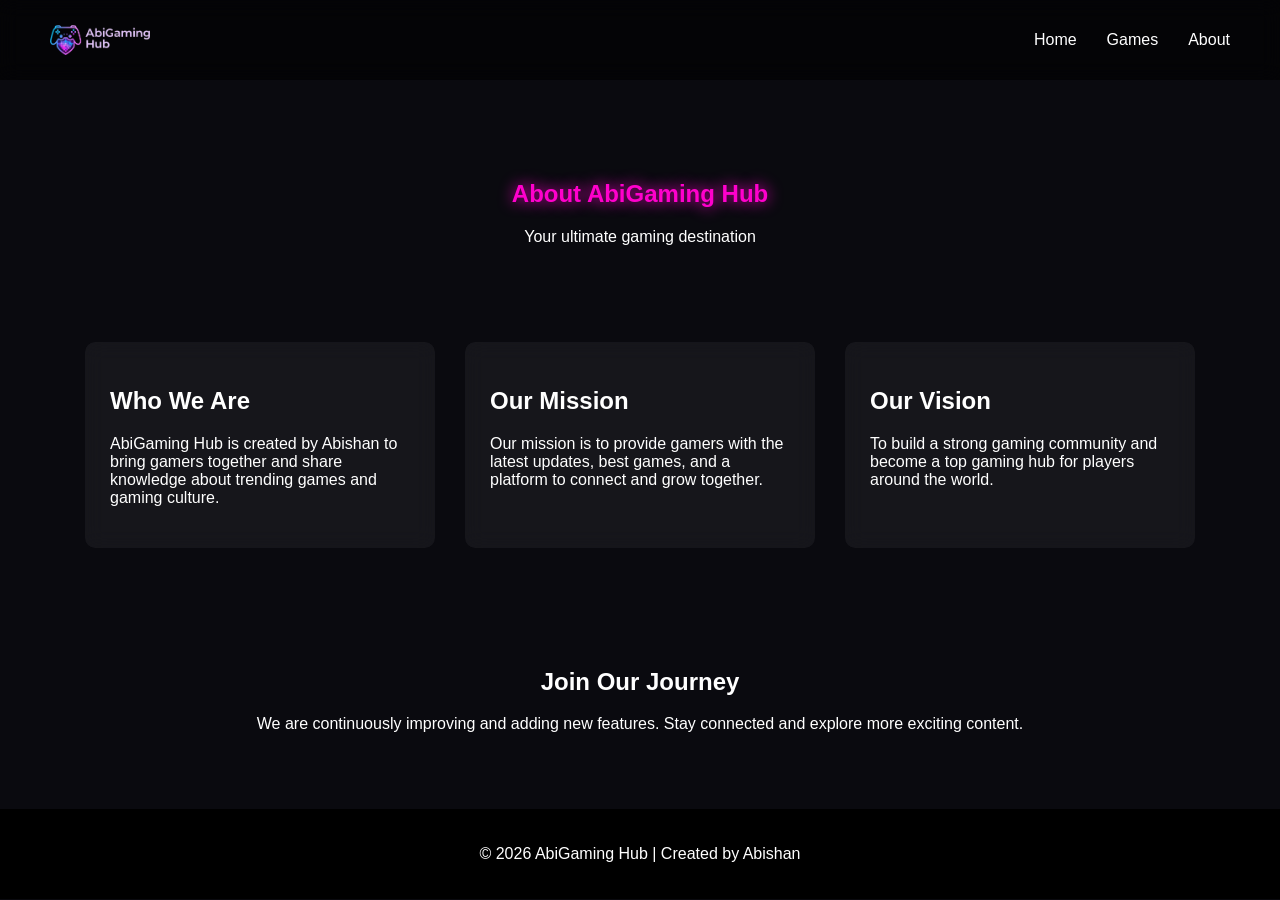
<file: elite-task4/about.html>
<!DOCTYPE html>
<html lang="en">

<head>
    <meta charset="UTF-8">
    <title>About | AbiGaming Hub</title>
    <link rel="stylesheet" href="css/about.css">
</head>

<body>

    <!-- NAVBAR -->
    <nav class="navbar">
        <div class="logo">
            <img src="assets/logo.png" alt="logo">
        </div>

        <ul>
            <li><a href="index.html">Home</a></li>
            <li><a href="games.html">Games</a></li>
            <li><a href="about.html">About</a></li>
        </ul>
    </nav>

    <!-- HEADER -->
    <section class="about-header">
        <h1>About AbiGaming Hub</h1>
        <p>Your ultimate gaming destination</p>
    </section>

    <!-- ABOUT CONTENT -->
    <section class="about">

        <div class="about-container">

            <div class="about-box">
                <h2>Who We Are</h2>
                <p>
                    AbiGaming Hub is created by Abishan to bring gamers together
                    and share knowledge about trending games and gaming culture.
                </p>
            </div>

            <div class="about-box">
                <h2>Our Mission</h2>
                <p>
                    Our mission is to provide gamers with the latest updates,
                    best games, and a platform to connect and grow together.
                </p>
            </div>

            <div class="about-box">
                <h2>Our Vision</h2>
                <p>
                    To build a strong gaming community and become a top gaming hub
                    for players around the world.
                </p>
            </div>

        </div>

    </section>

    <!-- EXTRA INFO -->
    <section class="extra">
        <h2>Join Our Journey</h2>
        <p>
            We are continuously improving and adding new features.
            Stay connected and explore more exciting content.
        </p>
    </section>

    <!-- FOOTER -->
    <footer>
        <p>© 2026 AbiGaming Hub | Created by Abishan</p>
    </footer>

</body>

</html>
</file>
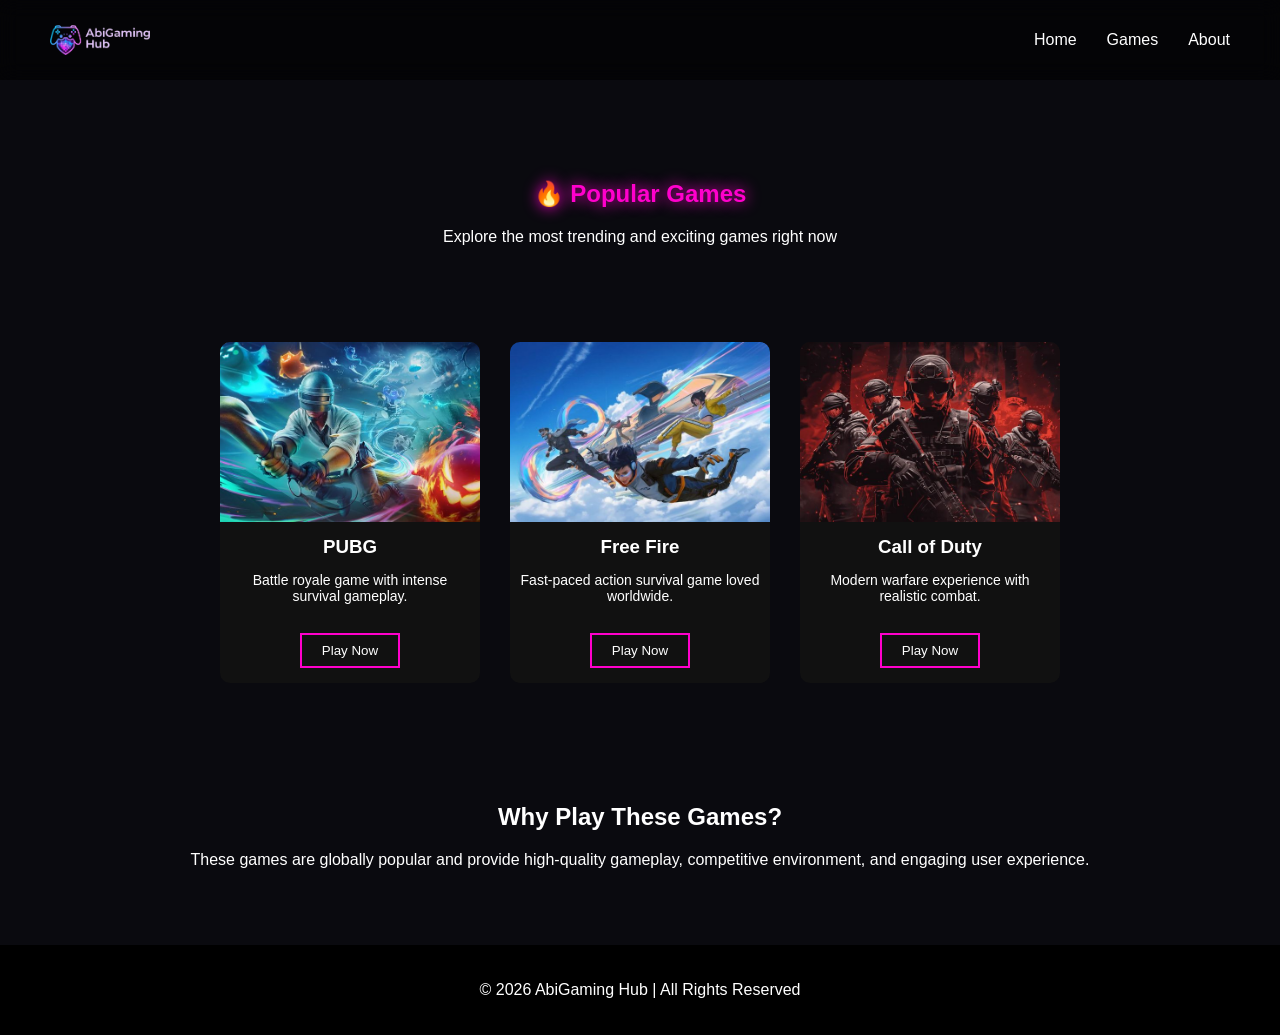
<file: elite-task4/games.html>
<!DOCTYPE html>
<html lang="en">

<head>
    <meta charset="UTF-8">
    <title>Games | AbiGaming Hub</title>
    <link rel="stylesheet" href="css/games.css">
</head>

<body>

    <!-- NAVBAR -->
    <nav class="navbar">
        <div class="logo">
            <img src="assets/logo.png" alt="logo">
        </div>

        <ul>
            <li><a href="index.html">Home</a></li>
            <li><a href="games.html">Games</a></li>
            <li><a href="about.html">About</a></li>
        </ul>
    </nav>

    <!-- HEADER -->
    <section class="games-header">
        <h1>🔥 Popular Games</h1>
        <p>Explore the most trending and exciting games right now</p>
    </section>

    <!-- GAMES SECTION -->
    <section class="games">

        <div class="game-container">

            <!-- GAME 1 -->
            <div class="card">
                <img src="assets/pubg.jpg" alt="PUBG">
                <h3>PUBG</h3>
                <p>Battle royale game with intense survival gameplay.</p>
                <button>Play Now</button>
            </div>

            <!-- GAME 2 -->
            <div class="card">
                <img src="assets/free fire.jpg" alt="Free Fire">
                <h3>Free Fire</h3>
                <p>Fast-paced action survival game loved worldwide.</p>
                <button>Play Now</button>
            </div>

            <!-- GAME 3 -->
            <div class="card">
                <img src="assets/cod.jpg" alt="Call of Duty">
                <h3>Call of Duty</h3>
                <p>Modern warfare experience with realistic combat.</p>
                <button>Play Now</button>
            </div>

        </div>

    </section>

    <!-- EXTRA SECTION -->
    <section class="extra">
        <h2>Why Play These Games?</h2>
        <p>
            These games are globally popular and provide high-quality gameplay,
            competitive environment, and engaging user experience.
        </p>
    </section>

    <!-- FOOTER -->
    <footer>
        <p>© 2026 AbiGaming Hub | All Rights Reserved</p>
    </footer>

</body>

</html>
</file>
<file: elite-task4/css/about.css>
/* RESET */
body {
  margin: 0;
  font-family: "Segoe UI", sans-serif;
  background: #0a0a0f;
  color: white;
}

/* NAVBAR */
.navbar {
  display: flex;
  justify-content: space-between;
  align-items: center;
  padding: 15px 50px;
  background: rgba(0, 0, 0, 0.6);
  backdrop-filter: blur(10px);
}

/* LOGO */
.logo {
  display: flex;
  align-items: center;
  gap: 10px;
}

.logo img {
  width: 100px;
}

.logo img:hover {
  transform: rotate(180deg);
  transition: 0.5s;
  cursor: pointer;
}

.navbar ul {
  display: flex;
  gap: 30px;
  list-style: none;
}

.navbar a {
  color: white;
  text-decoration: none;
  position: relative;
}

/* NAV HOVER */
.navbar a::after {
  content: "";
  position: absolute;
  width: 0%;
  height: 2px;
  background: #ff00cc;
  left: 0;
  bottom: -5px;
  transition: 0.3s;
}

.navbar a:hover::after {
  width: 100%;
}

/* HEADER */
.about-header {
  text-align: center;
  padding: 80px 20px 40px;
}

.about-header h1 {
  color: #ff00cc;
  text-shadow: 0 0 15px #ff00cc;
}

/* ABOUT */
.about {
  padding: 40px;
}

.about-container {
  display: flex;
  justify-content: center;
  gap: 30px;
  flex-wrap: wrap;
}

/* BOX */
.about-box {
  width: 300px;
  padding: 25px;
  background: rgba(255, 255, 255, 0.05);
  border-radius: 10px;
  backdrop-filter: blur(10px);
  transition: 0.3s;
}

.about-box:hover {
  transform: translateY(-10px);
  box-shadow: 0 0 20px #ff00cc;
}

/* EXTRA */
.extra {
  text-align: center;
  padding: 60px 20px;
}

/* FOOTER */
footer {
  background: black;
  text-align: center;
  padding: 20px;
}
</file>
<file: elite-task4/css/games.css>
/* RESET */
body {
  margin: 0;
  font-family: "Segoe UI", sans-serif;
  background: #0a0a0f;
  color: white;
}

/* NAVBAR */
.navbar {
  display: flex;
  justify-content: space-between;
  align-items: center;
  padding: 15px 50px;
  background: rgba(0, 0, 0, 0.6);
  backdrop-filter: blur(10px);
}

/* LOGO */
.logo {
  display: flex;
  align-items: center;
  gap: 10px;
}

.logo img {
  width: 100px;
}

.logo img:hover {
  transform: rotate(180deg);
  transition: 0.5s;
  cursor: pointer;
}

.navbar ul {
  display: flex;
  gap: 30px;
  list-style: none;
}

.navbar a {
  color: white;
  text-decoration: none;
  position: relative;
}

/* NAV HOVER */
.navbar a::after {
  content: "";
  position: absolute;
  width: 0%;
  height: 2px;
  background: #ff00cc;
  left: 0;
  bottom: -5px;
  transition: 0.3s;
}

.navbar a:hover::after {
  width: 100%;
}

/* HEADER */
.games-header {
  text-align: center;
  padding: 80px 20px 40px;
}

.games-header h1 {
  color: #ff00cc;
  text-shadow: 0 0 15px #ff00cc;
}

/* GAMES */
.games {
  padding: 40px;
}

.game-container {
  display: flex;
  justify-content: center;
  gap: 30px;
  flex-wrap: wrap;
}

/* CARD */
.card {
  width: 260px;
  background: #111;
  border-radius: 10px;
  overflow: hidden;
  transition: 0.3s;
  text-align: center;
}

.card img {
  width: 100%;
  height: 180px;
  object-fit: cover;
}

.card h3 {
  margin: 10px 0;
}

.card p {
  font-size: 14px;
  padding: 0 10px;
}

/* BUTTON */
.card button {
  margin: 15px 0;
  padding: 8px 20px;
  border: 2px solid #ff00cc;
  background: transparent;
  color: white;
  cursor: pointer;
  transition: 0.3s;
}

.card button:hover {
  background: #ff00cc;
  box-shadow: 0 0 15px #ff00cc;
}

/* HOVER EFFECT */
.card:hover {
  transform: translateY(-10px);
  box-shadow: 0 0 20px #ff00cc;
}

/* EXTRA */
.extra {
  text-align: center;
  padding: 60px 20px;
}

/* FOOTER */
footer {
  background: black;
  text-align: center;
  padding: 20px;
}
</file>
